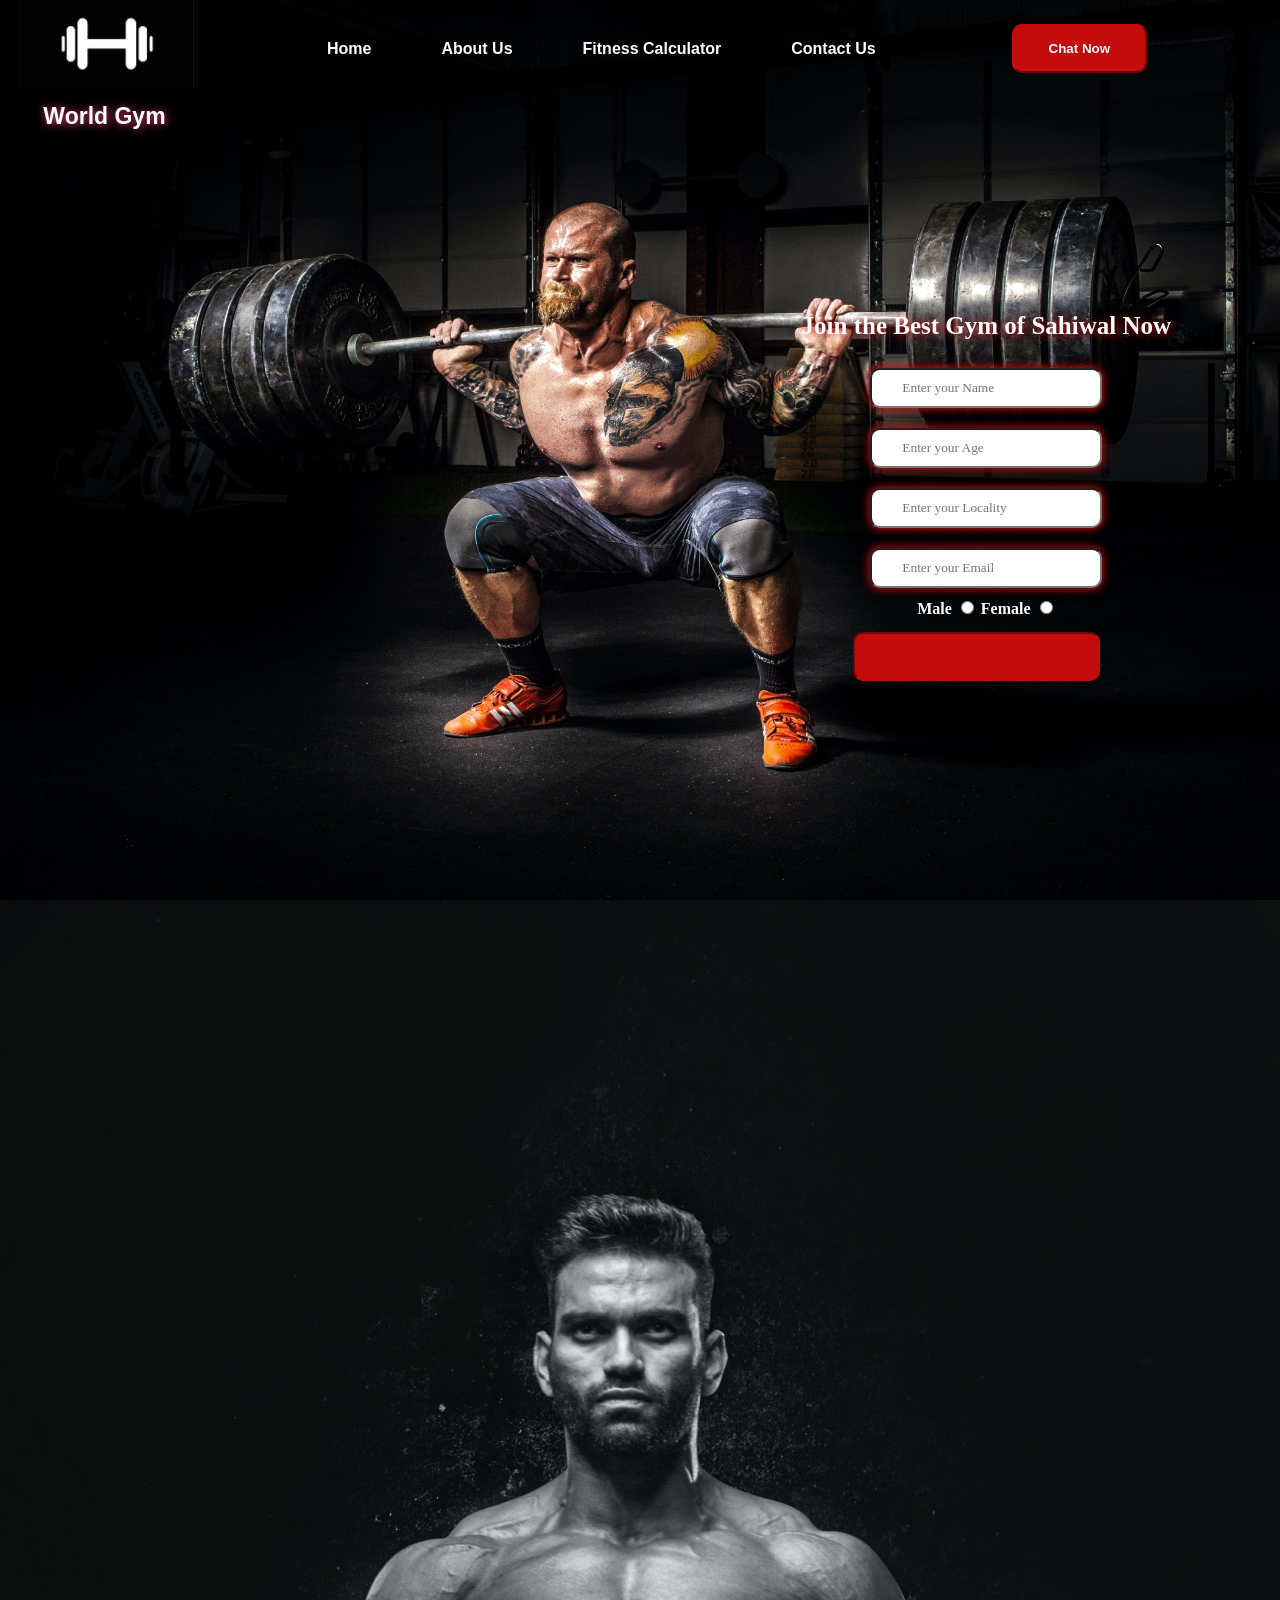
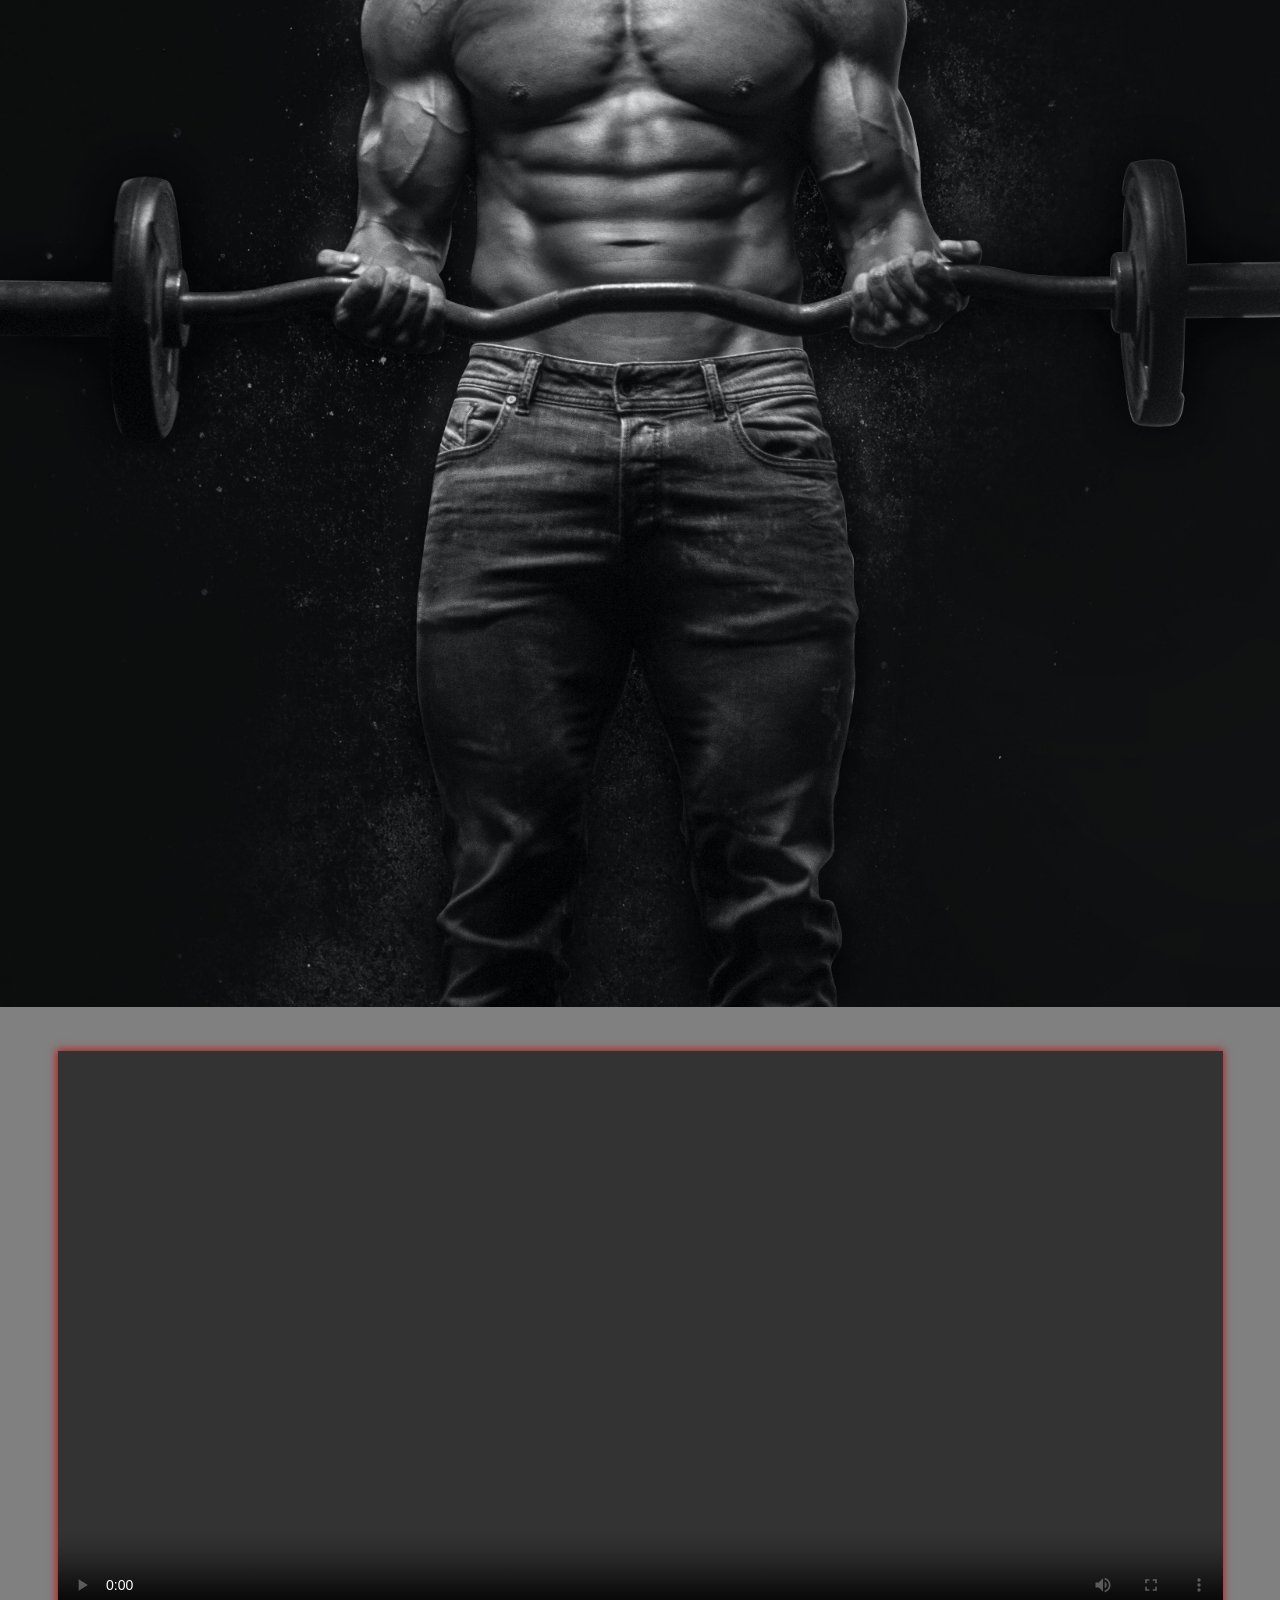
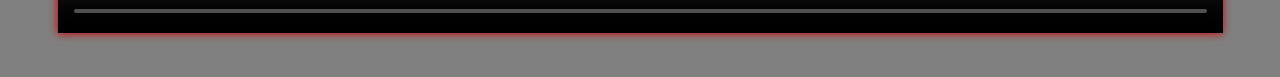
<file: index.html>
<!DOCTYPE html>
<html lang="en">
  <head>
    <meta charset="UTF-8" />
    <meta name="viewport" content="width=device-width, initial-scale=1.0" />
    <title>World Gym</title>
    <link rel="stylesheet" href="style.css" />
  </head>

  <body>
    <header>
      <div class="container">
        <div class="left">
          <img src="Logo.png" alt="" id="img" />
          <p><a href="">World Gym</a></p>
        </div>
        <div class="mid" id="navbar">
          <center>
            <ul>
              <li><a href="index.html">Home</a></li>
              <li><a href="index.html">About Us</a></li>
              <li><a href="index.html">Fitness Calculator</a></li>
              <li><a href="index.html">Contact Us</a></li>
            </ul>
          </center>
        </div>
        <div class="right">
          <button class="btn">Chat Now</button>
        </div>
        <div class="form">
          <center>
            <form action="noaction.php">
              <label for="" style="font-size: 25px" id="join"
                >Join the Best Gym of Sahiwal Now</label
              ><br /><br />
              <input
                type="text"
                class="input"
                placeholder="Enter your Name"
              /><br />
              <input
                type="number"
                class="input"
                placeholder="Enter your Age"
              /><br />
              <input
                type="text"
                class="input"
                placeholder="Enter your Locality"
              /><br />
              <input
                type="email"
                class="input"
                placeholder="Enter your Email"
              /><br />
              <label for="gender">Male</label>
              <input type="radio" name="gender" id="gender" />
              <label for="gender">Female</label>
              <input type="radio" name="gender" id="gender" /><br />
              <input class="btn" />
            </form>
          </center>
        </div>
      </div>
      <img src="pexels-anush-gorak-1431282.jpg" alt="" width="100%" />

      <section>
        <center>
          <video
            src="video.mp4"
            controls
            width="91%"
            style="
              box-shadow: 0px 0px 8px 1px rgb(196, 12, 12);
              margin-top: 40px;
              margin-bottom: 40px;
            "
          ></video>
        </center>
      </section>
      <!-- <div>
            <img src="Gym12.png" alt="" width="100%">
        </div> -->
    </header>
  </body>
</html>
</file>
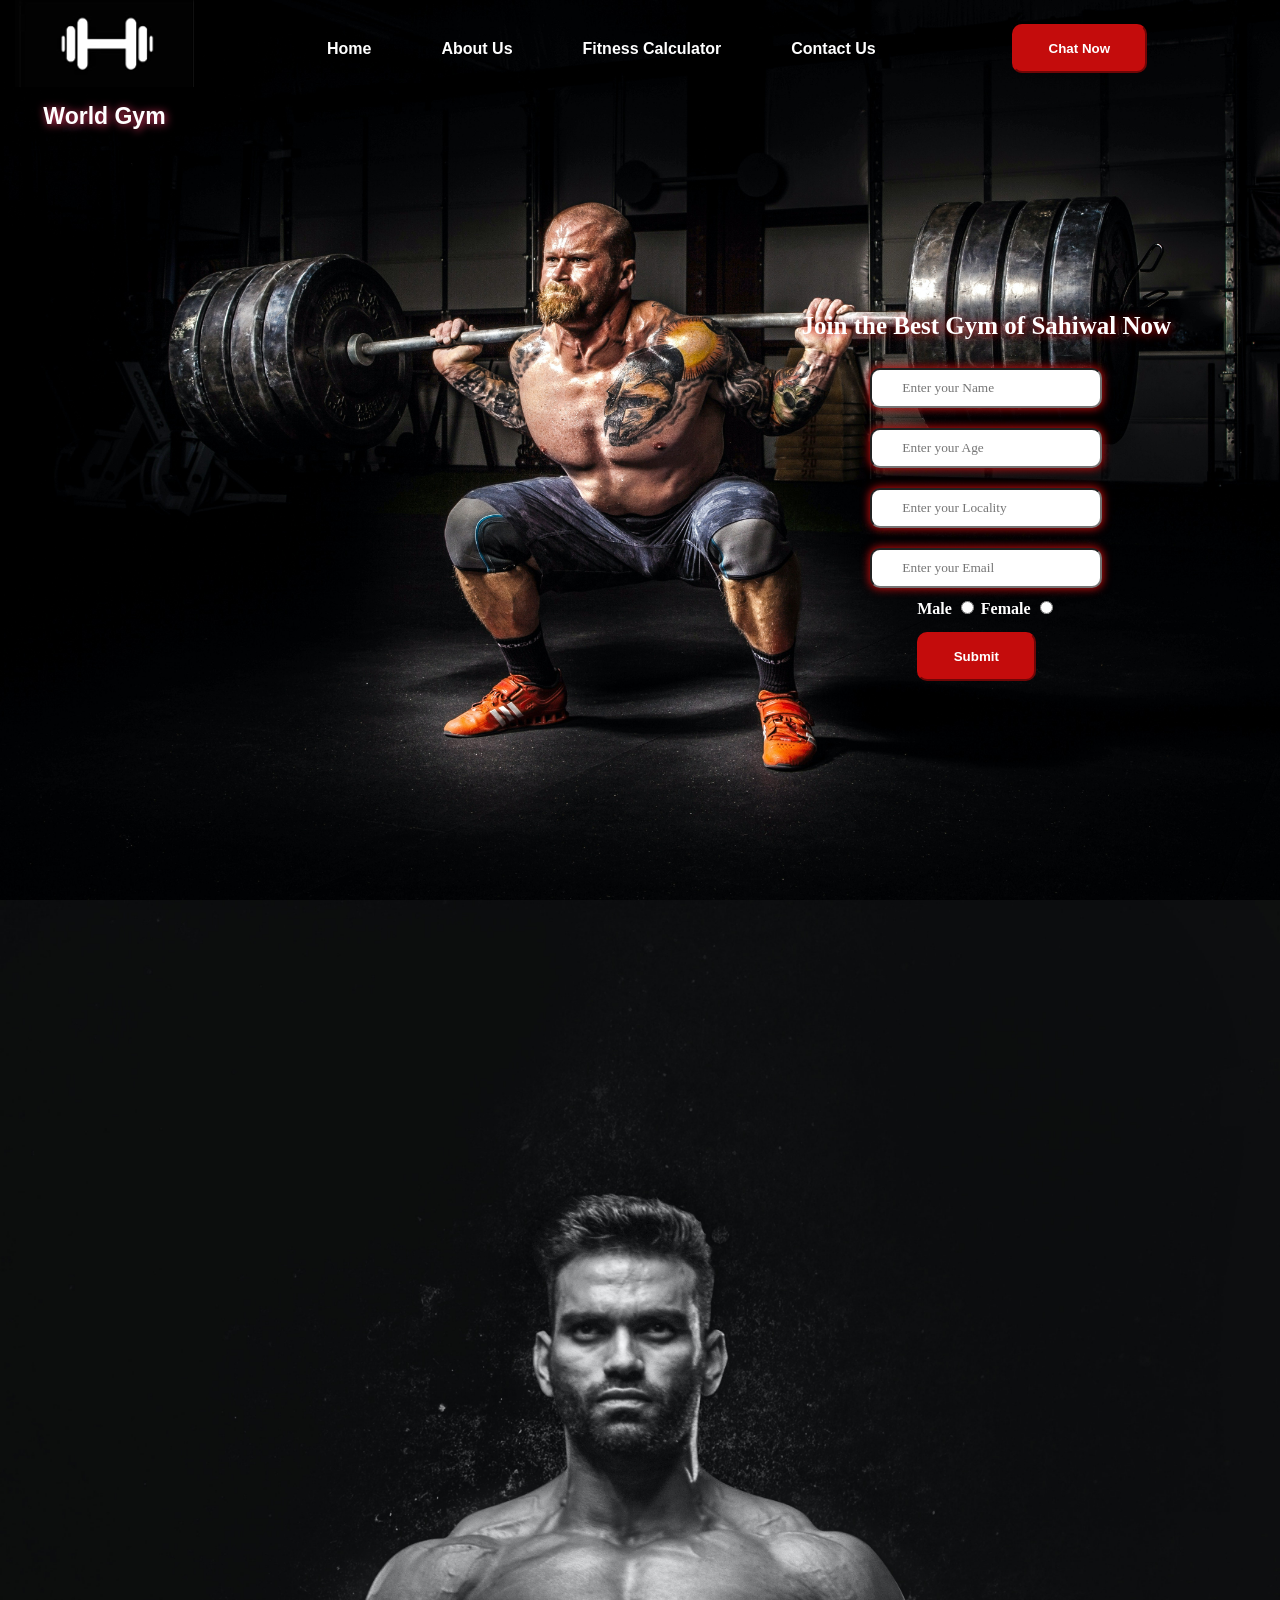
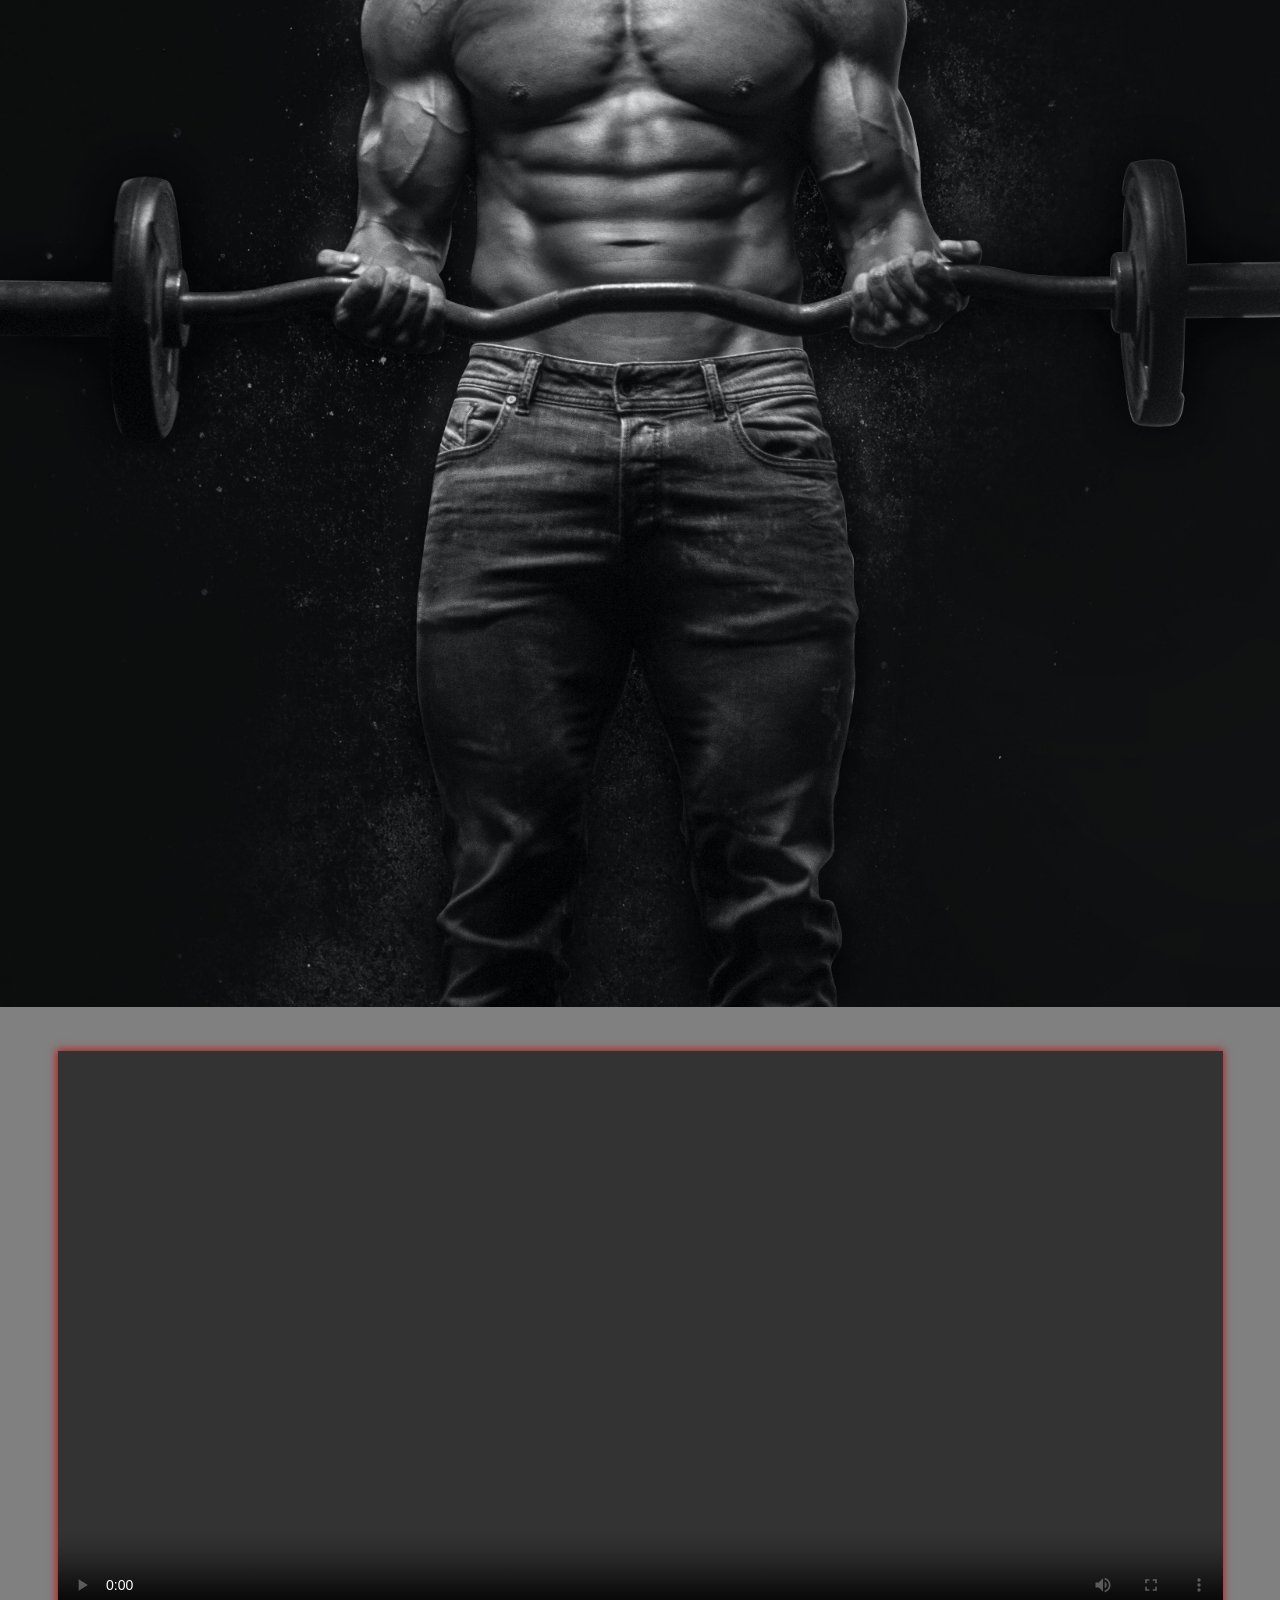
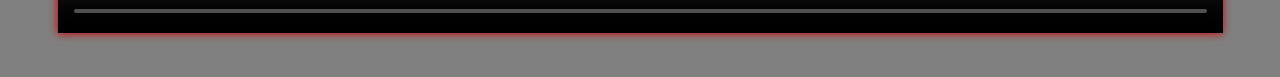
<file: Gym.html>
<!DOCTYPE html>
<html lang="en">

<head>
    <meta charset="UTF-8">
    <meta name="viewport" content="width=device-width, initial-scale=1.0">
    <title>World Gym</title>
    <style>
        .container {
            width: 100%;
            height: 100vh;
            /* border: 2px solid red; */
            display: flex;
            flex-wrap: wrap;
            /* background: url(https://images.unsplash.com/photo-1517964603305-11c0f6f66012?crop=entropy&cs=tinysrgb&fit=crop&fm=jpg&h=900&ixid=eyJhcHBfaWQiOjF9&ixlib=rb-1.2.1&q=80&w=1600) no-repeat center center/cover; */
            background: url(pexels-binyamin-mellish-17840.jpg) no-repeat center center/cover;

            margin: auto;
            /* flex-direction: row; */

        }

        body {
            margin: 0px;
            padding: 0px;
            /* width: 100%; */
            font-family: Verdana, Geneva, Tahoma, sans-serif;
            font-weight: bold;
            /* display: flex; */
            background-color: gray;
            ;
        }

        .left {
            font-size: 23px;
            position: absolute;
            display: inline-block;
            margin: 0px 0px 10px 15px;
            padding: 0px 0px;
            filter: invert(100%);
            color: rgb(0, 0, 0);
            text-shadow: 1px 1px 9px rgb(12, 196, 149);
            /* color: rgb(255, 225, 225); */
            /* opacity: 0.5; */
        }

        .mid {
            position: sticky;
            display: inline-block;
            width: 57%;
            margin: 20px 0px 10px 282px;
        }

        .right {
            margin: 10px 10px 10px 0px;
            position: relative;
            display: inline-block;
            /* float: right; */

        }

        #navbar ul {
            float: left;
            padding: 10px;
            margin: 10px 0px 0px 0px;
        }

        #navbar li {
            list-style-type: none;
            float: left;
        }

        #navbar li a {
            text-decoration: none;
            margin: 10px;
            padding: 20px 25px;
            color: white;

        }

        #navbar li a:hover {
            color: white;
            background-color: rgb(196, 12, 12);
            text-decoration: underline;
            text-shadow: 1px 1px 9px white;
            box-shadow: 0px 0px 8px 1px white;

        }

        .btn:hover {
            box-shadow: 0px 0px 8px 1px rgb(196, 12, 12);
            background-color: white;
            color: red;

        }

        .btn {
            margin: 14px 20px 0px 0px;
            padding: 15px 35px;
            cursor: pointer;
            background-color: rgb(196, 12, 12);
            color: white;
            border-radius: 10px;
            border-color: rgb(196, 12, 12);
            font-weight: bold;

        }

        p {
            text-align: center;
            padding: 0px;
            line-height: 0px;

        }

        .form {

            font-family: cursive;
            margin: 10px 0px 0px 791.5px;
            color: white;
            padding: 0px 10.1px;
            /* background-color: rgba(0, 0, 0, 0.507); */
            /* align-content: flex-end; */
            /* justify-items: self-start; */
        }

        .input {
            margin: 10px;
            padding: 10px 30px;
            font-family: cursive;
            border-radius: 10px;
            box-shadow: 0px 0px 8px 1px rgb(196, 12, 12);

        }

        a {
            color: black;
            text-decoration: none;
        }

        #join {
            text-shadow: 1px 1px 9px rgb(196, 12, 12);
        }
    </style>
</head>

<body>
    <header>
        <div class="container">
            <div class="left">
                <img src="Logo.png" alt="" id="img">
                <p><a href="#">World Gym</a></p>
            </div>
            <div class="mid" id="navbar">
                <center>
                    <ul>
                        <li><a href="#">Home</a></li>
                        <li><a href="#">About Us</a></li>
                        <li><a href="#">Fitness Calculator</a></li>
                        <li><a href="#">Contact Us</a></li>
                    </ul>
                </center>
            </div>
            <div class="right">
                <button class="btn">Chat Now</button>
            </div>
            <div class="form">
                <center>
                    <form action="noaction.php">
                        <label for="" style="font-size: 25px;" id="join">Join the Best Gym of Sahiwal
                            Now</label><br><br>
                        <input type="text" class="input" placeholder="Enter your Name"><br>
                        <input type="number" class="input" placeholder="Enter your Age"><br>
                        <input type="text" class="input" placeholder="Enter your Locality"><br>
                        <input type="email" class="input" placeholder="Enter your Email"><br>
                        <label for="gender">Male</label>
                        <input type="radio" name="gender" id="gender">
                        <label for="gender">Female</label>
                        <input type="radio" name="gender" id="gender"><br>
                        <input type="submit" class="btn">
                    </form>
                </center>
            </div>
        </div>
        <img src="pexels-anush-gorak-1431282.jpg" alt="" width="100%">

        <section>
            <center><video src="video.mp4" controls width="91%" style="box-shadow: 0px 0px 8px 1px rgb(196, 12, 12);
                margin-top: 40px; margin-bottom: 40px; "></video></center>
        </section>
        <!-- <div>
            <img src="Gym12.png" alt="" width="100%">
        </div> -->
    </header>

</body>

</html>
</file>
<file: style.css>
.container {
  width: 100%;
  height: 100vh;
  /* border: 2px solid red; */
  display: flex;
  flex-wrap: wrap;
  /* background: url(https://images.unsplash.com/photo-1517964603305-11c0f6f66012?crop=entropy&cs=tinysrgb&fit=crop&fm=jpg&h=900&ixid=eyJhcHBfaWQiOjF9&ixlib=rb-1.2.1&q=80&w=1600) no-repeat center center/cover; */
  background: url(pexels-binyamin-mellish-17840.jpg) no-repeat center
    center/cover;

  margin: auto;
  /* flex-direction: row; */
}

body {
  margin: 0px;
  padding: 0px;
  /* width: 100%; */
  font-family: Verdana, Geneva, Tahoma, sans-serif;
  font-weight: bold;
  /* display: flex; */
  background-color: gray;
}

.left {
  font-size: 23px;
  position: absolute;
  display: inline-block;
  margin: 0px 0px 10px 15px;
  padding: 0px 0px;
  filter: invert(100%);
  color: rgb(0, 0, 0);
  text-shadow: 1px 1px 9px rgb(12, 196, 149);
  /* color: rgb(255, 225, 225); */
  /* opacity: 0.5; */
}

.mid {
  position: sticky;
  display: inline-block;
  width: 57%;
  margin: 20px 0px 10px 282px;
}

.right {
  margin: 10px 10px 10px 0px;
  position: relative;
  display: inline-block;
  /* float: right; */
}

#navbar ul {
  float: left;
  padding: 10px;
  margin: 10px 0px 0px 0px;
}

#navbar li {
  list-style-type: none;
  float: left;
}

#navbar li a {
  text-decoration: none;
  margin: 10px;
  padding: 20px 25px;
  color: white;
}

#navbar li a:hover {
  color: white;
  background-color: rgb(196, 12, 12);
  text-decoration: underline;
  text-shadow: 1px 1px 9px white;
  box-shadow: 0px 0px 8px 1px white;
}

.btn:hover {
  box-shadow: 0px 0px 8px 1px rgb(196, 12, 12);
  background-color: white;
  color: red;
}

.btn {
  margin: 14px 20px 0px 0px;
  padding: 15px 35px;
  cursor: pointer;
  background-color: rgb(196, 12, 12);
  color: white;
  border-radius: 10px;
  border-color: rgb(196, 12, 12);
  font-weight: bold;
}

p {
  text-align: center;
  padding: 0px;
  line-height: 0px;
}

.form {
  font-family: cursive;
  margin: 10px 0px 0px 791.5px;
  color: white;
  padding: 0px 10.1px;
  /* background-color: rgba(0, 0, 0, 0.507); */
  /* align-content: flex-end; */
  /* justify-items: self-start; */
}

.input {
  margin: 10px;
  padding: 10px 30px;
  font-family: cursive;
  border-radius: 10px;
  box-shadow: 0px 0px 8px 1px rgb(196, 12, 12);
}
.input:focus {
  outline: none;
}

a {
  color: black;
  text-decoration: none;
}

#join {
  text-shadow: 1px 1px 9px rgb(196, 12, 12);
}
@media screen and (max-width: 767px) {
  .form {
    margin: 10px 0px 0px 0px;
  }
}
</file>
